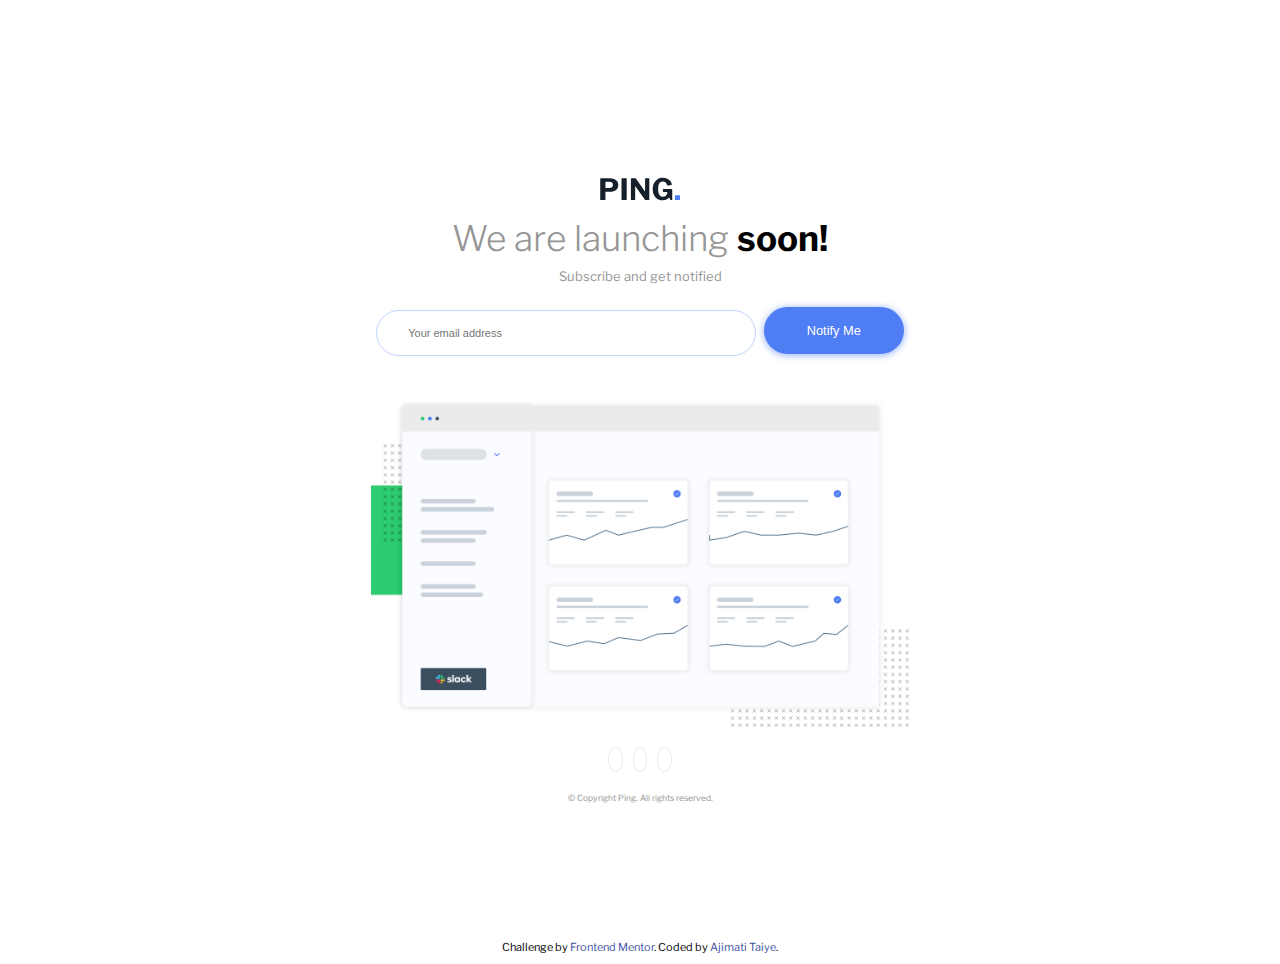
<file: index.html>
<!DOCTYPE html>
<html lang="en">

<head>
  <meta charset="UTF-8">
  <meta name="viewport" content="width=device-width, initial-scale=1.0">
  <!-- displays site properly based on user's device -->
  <link rel="stylesheet" href="apps.css">
  <link rel="icon" type="image/png" sizes="32x32" href="./images/favicon-32x32.png">
  <link rel="stylesheet" href="https://cdnjs.cloudflare.com/ajax/libs/font-awesome/6.1.1/css/all.min.css"
    integrity="sha512-KfkfwYDsLkIlwQp6LFnl8zNdLGxu9YAA1QvwINks4PhcElQSvqcyVLLD9aMhXd13uQjoXtEKNosOWaZqXgel0g=="
    crossorigin="anonymous" referrerpolicy="no-referrer" />
  <title>Frontend Mentor | Ping coming soon page</title>

  <!-- Feel free to remove these styles or customise in your own stylesheet 👍 -->
  <style>
    .attribution {
      font-size: 11px;
      text-align: center;
    }

    .attribution a {
      color: hsl(228, 45%, 44%);
    }

  </style>
</head>

<body>
  <div class="main">
    <div class="container">
      <header>
        <img class="logo" src="images/logo.svg" alt="">
        <h1> We are launching <span>soon!</span></h1>
        <p> Subscribe and get notified</p>
      </header>

      <!-- notification email -->

      <div class="sub-form">
        <form action="/" class="form" id="emailForm" name="emailForm">
          <div class="form-control">
            <input type="email" name="email" id="email" placeholder="Your email address">
            <small>Error Message</small>
          </div>
          <button type="submit" id="emailSubmit">Notify Me</button>

        </form>
      </div>

      <!-- dashboard image -->

      <div class="dashboard">
        <img src="images/illustration-dashboard.png" alt="">
      </div>

      <!-- social media list -->

      <div class="social">
        <ul>
          <li><a href="#"><i class="fa-brands fa-facebook-f" aria-label="facebook"></i></a></li>
          <li><a href="#"><i class="fa-brands fa-twitter" aria-label="twitter"></i></a></li>
          <li><a href="#"><i class="fa-brands fa-instagram" aria-label="instagram"></i></a></li>
        </ul>
      </div>

      <!-- copywright -->

      <div class="copyright">
        <p>&copy; Copyright Ping. All rights reserved.</p>
      </div>
    </div>
  </div>

  <footer>
    <p class="attribution">
      Challenge by <a href="https://www.frontendmentor.io?ref=challenge" target="_blank"
        aria-label="Challenged by">Frontend Mentor</a>.
      Coded by <a href="https://github.com/Teewaii/Ping-single-column-coming-soon-page-repo.git"
        aria-label="Coded by">Ajimati Taiye</a>.
    </p>
  </footer>
  <script src="apps.js"></script>
</body>

</html>
</file>
<file: apps.css>
@import url('https://fonts.googleapis.com/css2?family=Big+Shoulders+Display:wght@700&family=Epilogue:wght@500;700&family=Lexend+Deca&family=Libre+Franklin:wght@300;600;700&family=Poppins:ital,wght@0,200;0,400;0,500;0,600;0,700;1,400&family=Roboto:wght@100;300;700&display=swap');


* {
    margin: 0;
    padding: 0;
    text-decoration: none;
}

:root {
    --Blue: hsl(223, 87%, 63%);
    --PaleBlue: hsl(223, 100%, 88%);
    --LightRed: hsl(354, 100%, 66%);
    --Gray: hsl(0, 0%, 59%);
    --VeryDarkBlue: hsl(209, 33%, 12%);
}

html,
body {
    box-sizing: border-box;
    font-family: 'Libre Franklin', sans-serif;
}

.container {
    display: flex;
    flex-direction: column;
    justify-content: center;
    align-items: center;
    padding: 2rem;
    height: 100vh;
    margin-top: -40px;
}

.logo {

    width: 80px;
    margin: 2rem;
}

header {
    display: flex;
    flex-direction: column;
    align-items: center;
}

header h1 {
    color: var(--Gray);
    font-weight: 300;
    margin-bottom: .8rem;
    font-size: 1.7rem;
}

header span {
    color: black;
    font-weight: 700;
}

header p {
    font-size: 11px;
    margin-bottom: 1rem;
    color: var(--Gray);
    font-size: .8em;
}

.form-control form {
    display: flex;
    flex-direction: column;
    align-items: center;
    margin-bottom: 2.5rem;
    border: 1px solid red;
}


.form-control input {
    padding: .8rem;
    border-radius: 50px;
    border: 1px solid var(--PaleBlue);
    font-size: 11px;
    color: var(--Gray);
    display: block;
    width: 60vw;
    text-indent: 15px;
}

.sub-form button {
    padding: .8rem;
    border-radius: 50px;
    border: none;
    font-size: .8rem;
    color: white;
    background-color: var(--Blue);
    width: 100%;
    box-shadow: 1px 0 1px 1px rgba(79, 125, 243, .9);
    display: block;
    cursor: pointer;
    margin-top: .65rem;

}

.sub-form button:hover {
    background-color: hsla(223, 87%, 63%, 0.658);
    transition: all .5s ease;

}

.dashboard img {
    width: 70vw;
    margin-bottom: 2rem;
    margin-top: 1.5rem;
}

.social {
    font-size: 12px;
    margin-top: -1rem;
}

.social ul {
    display: flex;
    list-style: none;

}

.social ul li {
    margin: .3rem;
}

.social ul li a {
    color: var(--Blue);
    padding: .25rem .4rem;
    border: .6px solid rgba(128, 128, 128, 0.158);
    border-radius: 50%;
}

.copyright {
    font-size: 8.5px;
    margin-top: 1.3rem;
    color: var(--Gray);

}

.attribution {
    position: sticky;
    margin-top: -3rem;
    font-size: 10px;
}


.form-control small {
    margin-top: .5rem;
    visibility: hidden;

}

.form-control.error small {
    color: red;
    visibility: visible;
    transform: all .2s ease-in;
}

.form-control.error input {
    visibility: visible;
    border: 1px solid red;
}

.form-control.success input {
    visibility: visible;
    border: 1px solid green;
}

.form-control.success small {
    color: rgb(6, 126, 22);
    visibility: visible;
}


@media (min-width:900px) {

    .container {
        margin-top: 0;
    }

    .logo {

        width: 80px;
        margin: 1rem;
    }

    header h1 {
        font-size: 2.2rem;
        font-weight: 300;
        margin-bottom: .5rem;
    }

    header p {
        font-size: 13px;
        margin-bottom: .6rem;
    }

    .sub-form form {
        display: flex;
        justify-content: center;
        flex-direction: row;
        align-items: center;
        margin-bottom: 1.5rem;
        padding: 1rem;
    }

    .sub-form input {
        margin: 0;
        width: 27vw;
        padding: 1rem;
    }

    .sub-form button {
        margin-top: -1.5rem;
        margin-left: .5rem;
        width: 140px;
        box-shadow: 0 1px 6px 1px rgba(79, 125, 243, .5);
        padding: 1rem;
    }

    .dashboard img {
        width: 42vw;
        margin-top: -1rem;
    }

    .attribution {
        margin-top: -1.5rem;
        font-size: 10px;
    }


}
</file>
